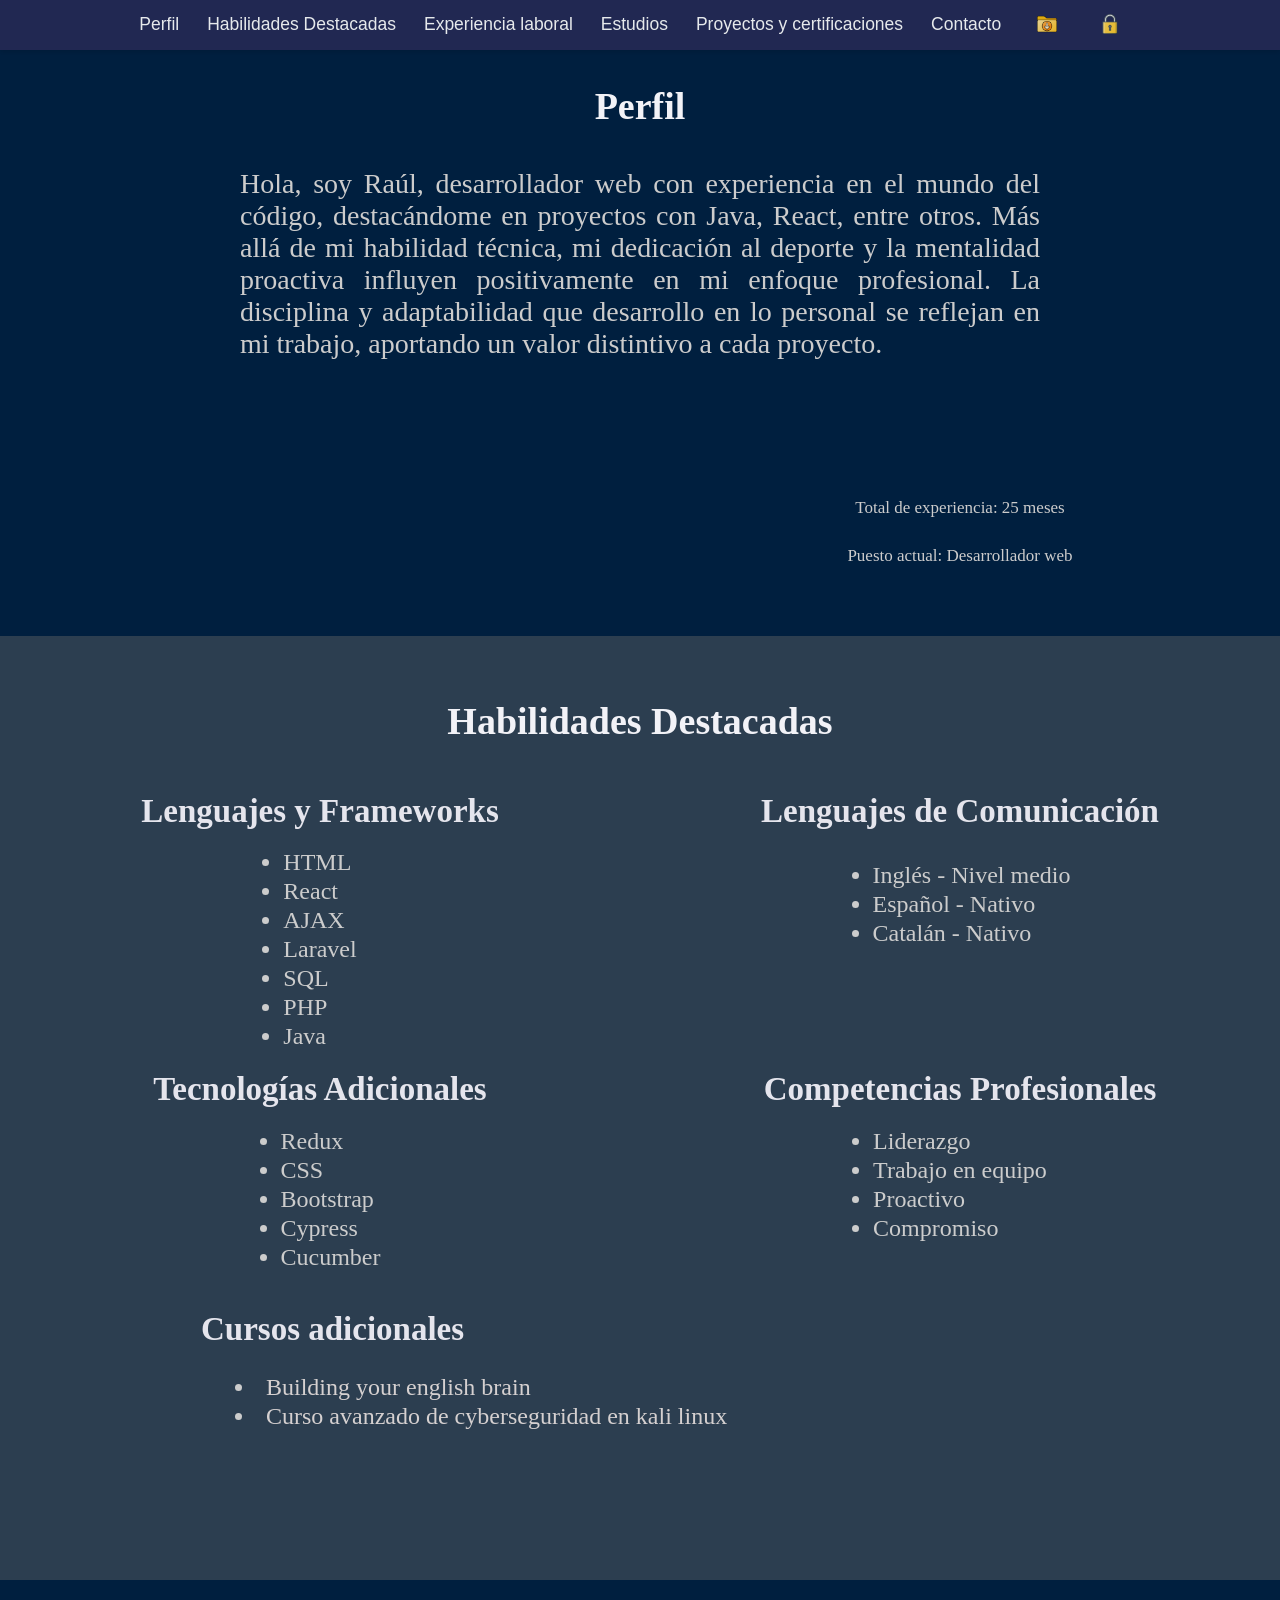
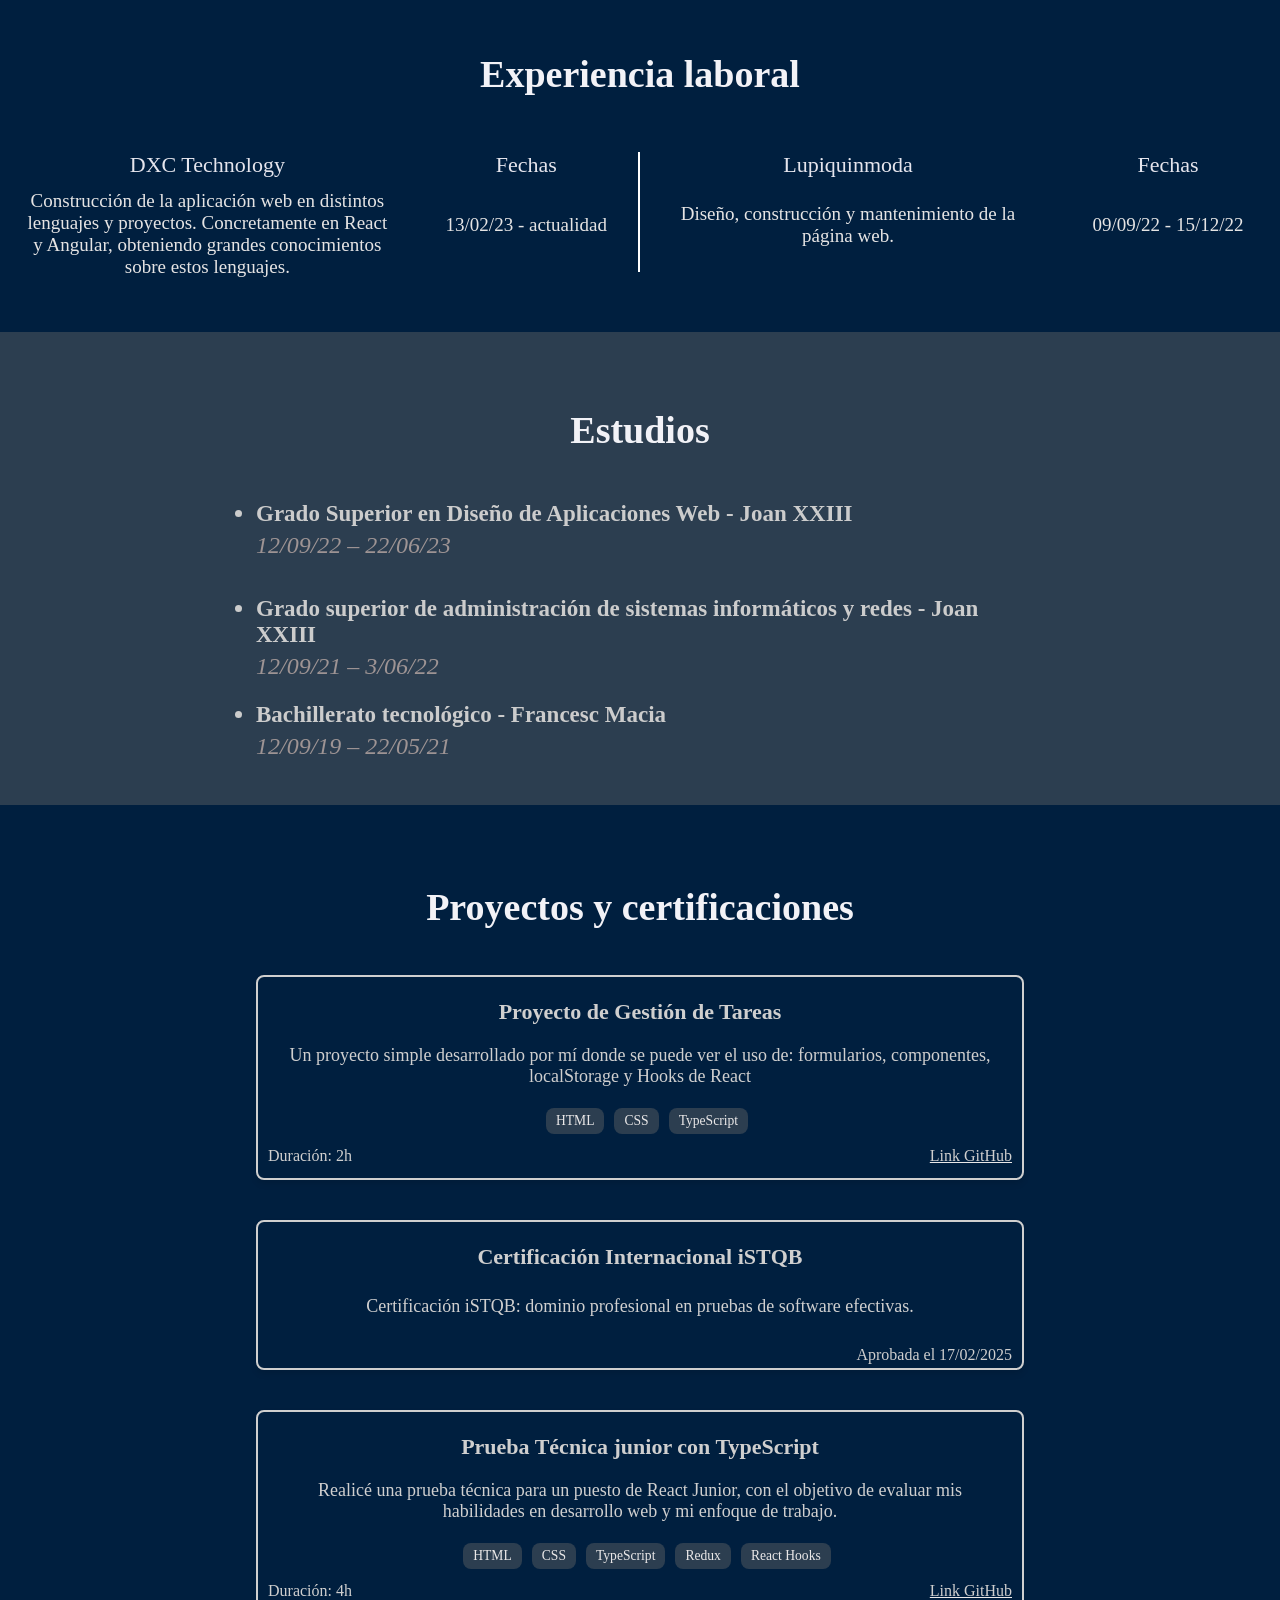
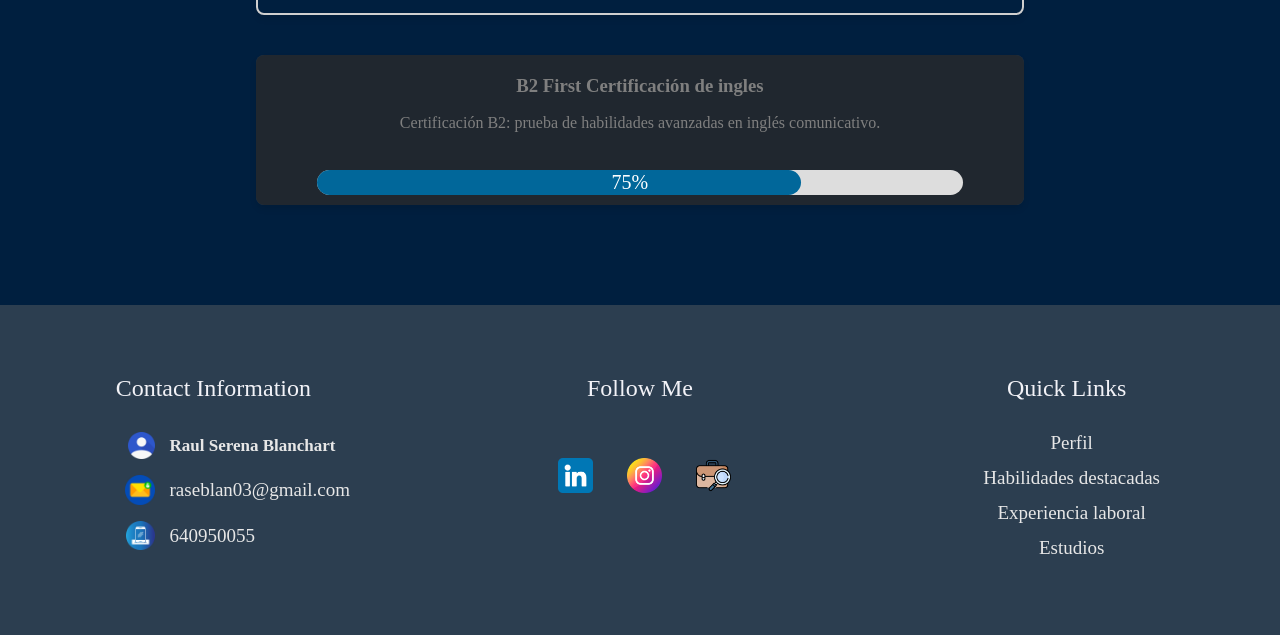
<file: index.html>
<!DOCTYPE html>
<html lang="en">

<head>
    <meta charset="UTF-8">
    <meta name="viewport" content="width=device-width, initial-scale=1.0">
    <link rel="stylesheet" href="style.css">
    <title>CV</title>
</head>

<body>
    <header>
        <nav>
            <ul>
                <div class="container" id="container">
                    <div class="titulo-nav ">
                        <div class="icono">
                            <a href="#perfil "><img class="imagen-nav" src="./img/ordenador.png" alt=" "></a>
                        </div>
                        <div class="parrafo-web">
                            <a href="#perfil ">  Curriculum Web</a>
                        </div>

                    </div>
                    <div class="div-abrir">
                        <a id="abrir" class="hamburguesa"><img class="imagen-nav" src="./img/barra-de-menus (3).png" alt=" "></a>
                    </div>
                    <div id="nvbar" class="nvbar">

                        <li class="lis "><a onclick="closeNav()" href="#perfil ">Perfil</a></li>
                        <li class="lis "><a onclick="closeNav()" href="#Objetivos ">Habilidades Destacadas</a></li>
                        <li class="lis "><a onclick="closeNav()" href="#Experiencialaboral ">Experiencia laboral</a></li>
                        <li class="lis "><a onclick="closeNav()" href="#Estudios ">Estudios</a></li>
                        <li class="lis "><a onclick="closeNav()" href="#Proyectos ">Proyectos y certificaciones</a></li>
                        <li class="lis "><a onclick="closeNav()" href="#contacto ">Contacto</a></li>
                        <li class="lis-imagen " onclick="downloadFile()"><img class="imagen-nav-candado" src="./img/carpeta-de-descargas.png" alt=" "></li>
                        <li class="lis-imagen " onclick="desbloquearCandado()"><img id="imagen-candado" class="imagen-nav-candado" src="./img/bloquear.png" alt=" "></li>

                    </div>
                </div>
            </ul>

        </nav>
    </header>
    <div id="alert" class="alert">
        <span class="close-btn" onclick="closeAlert(true)">x</span>
        <p>¡Este es un mensaje de alerta!</p>
    </div>
    <section id="perfil" class="seccion">
        <div class="primera-seccion ">
            <div class="titulo-perfil ">
                <h2 class="seccion-titulo ">Perfil</h2>
            </div>
            <p class="texto-oscuro ">
                Hola, soy Raúl, desarrollador web con experiencia en el mundo del código, destacándome en proyectos con Java, React, entre otros. Más allá de mi habilidad técnica, mi dedicación al deporte y la mentalidad proactiva influyen positivamente en mi enfoque
                profesional. La disciplina y adaptabilidad que desarrollo en lo personal se reflejan en mi trabajo, aportando un valor distintivo a cada proyecto.
            </p>
        </div>
        <div class="contenedor-texto ">
            <div class="Tiempo-desarollando ">
                <p class="Tiempo-desarollando-texto ">Total de experiencia: 25 meses </p>
                <p class="Tiempo-desarollando-texto1 ">Puesto actual: Desarrollador web </p>
            </div>
        </div>
        <br><br><br> <br><br><br> <br><br><br> <br><br><br>
    </section>
    <section id="Objetivos" class="seccion1 ">
        <div class="segunda-seccion ">
            <div class="titulo ">
                <h2 class="seccion-titulo ">Habilidades Destacadas</h2>
            </div>
            <div class="contenedor-div ">
                <div class="div1 ">
                    <h4 class="seccion-titulo3 ">Lenguajes y Frameworks</h4>
                    <div class="divPequeno ">
                        <ul>

                            <li>HTML</li>
                            <li>React</li>
                            <li>AJAX</li>
                            <li>Laravel</li>
                            <li>SQL</li>
                            <li>PHP</li>
                            <li>Java</li>
                        </ul>
                    </div>
                </div>
                <div class="div2 ">
                    <h4 class="seccion-titulo4 ">Lenguajes de Comunicación</h4>
                    <div class="divPequeno2 ">
                        <ul>
                            <li>Inglés - Nivel medio</li>
                            <li>Español - Nativo</li>
                            <li>Catalán - Nativo</li>

                        </ul>
                    </div>
                </div>
            </div>

            <div class="contenedor-div ">
                <div class="div1 ">
                    <h4 class="seccion-titulo3 ">Tecnologías Adicionales</h4>
                    <div class="divPequeno3 ">
                        <ul>
                            <li>Redux</li>
                            <li>CSS </li>
                            <li>Bootstrap</li>
                            <li>Cypress</li>
                            <li>Cucumber</li>
                        </ul>
                    </div>
                </div>
                <div class="div2 ">
                    <h4 class="seccion-titulo4 ">Competencias Profesionales</h4>
                    <div class="divPequeno1 ">
                        <ul>
                            <li>Liderazgo</li>
                            <li>Trabajo en equipo</li>
                            <li>Proactivo</li>
                            <li>Compromiso</li>
                        </ul>
                    </div>
                </div>
            </div>
            <div class="contenedor-div ">
                <div class="div1-cursos ">
                    <h5 class="seccion-titulo3-cursos ">Cursos adicionales</h5>
                    <div class="divPequeno-cursos ">
                        <ul>
                            <li>
                                <a class="links" target="_blank" href="https://www.udemy.com/course/building-your-english-brain/ ">Building your english brain</a>
                            </li>
                            <li>
                                <a class="links" target="_blank" href="https://www.udemy.com/course/seguridad-informatica-practicas-en-kali-linux-retos-ctf/?kw=hacking+etico+avanzado&src=sac ">Curso avanzado de cyberseguridad en kali linux</a>
                            </li>
                        </ul>
                    </div>
                </div>
            </div>
        </div>
        </div>
        <br><br><br> <br><br><br>
    </section>
    <section id="Experiencialaboral" class="seccion ">
        <h2 class="seccion-titulo-copia ">Experiencia laboral</h2>
        <div class="contenedor-experiencia ">
            <div class="experencia-laboral-50 ">
                <div class="experencia-laboral-div ">
                    <div class="experencia-laboral-50-1 ">
                        <div class="experencia-laboral-texto ">
                            <p class="parrafo-experiencia ">DXC Technology</p>
                        </div>
                        <div class="experencia-laboral-texto1 ">
                            <p class="parrafo-experiencia1 ">Construcción de la aplicación web en distintos lenguajes y proyectos. Concretamente en React y Angular, obteniendo grandes conocimientos sobre estos lenguajes.</p>
                        </div>
                    </div>
                </div>
                <div class="experencia-laboral-div-1 ">
                    <div class="experencia-laboral-50-2 ">
                        <div class="experencia-laboral-texto2-title ">
                            <p class="parrafo-experiencia ">Fechas</p>
                        </div>
                        <div class="experencia-laboral-texto2 ">
                            <p class="parrafo-experiencia1-fecha ">13/02/23 - actualidad</p>
                        </div>
                    </div>
                </div>
            </div>
            <div class="experencia-laboral-50-50 ">
                <div class="experencia-laboral-div ">
                    <div class="experencia-laboral-50-1-1 ">
                        <div class="experencia-laboral-texto-copia ">
                            <p class="parrafo-experiencia ">Lupiquinmoda</p>
                        </div>
                        <div class="experencia-laboral-texto1 ">
                            <p class="parrafo-experiencia1-copia ">Diseño, construcción y mantenimiento de la página web.</p>
                        </div>
                    </div>
                </div>
                <div class="experencia-laboral-div-1 ">
                    <div class="experencia-laboral-50-2 ">
                        <div class="experencia-laboral-texto2-title ">
                            <p class="parrafo-experiencia ">Fechas</p>
                        </div>
                        <div class="experencia-laboral-texto2 ">
                            <p class="parrafo-experiencia1 ">09/09/22 - 15/12/22 </p>
                        </div>
                    </div>
                </div>
            </div>
        </div>
    </section>
    <section id="Estudios" class="seccion1 ">
        <div class="titulo-copia ">
            <h2 class="seccion-titulo ">Estudios</h2>
        </div>

        <div class="contenedor-educacion ">
            <div class="educacion-item ">
                <ul>
                    <li>
                        <h3 class="titulo-educacion ">Grado Superior en Diseño de Aplicaciones Web - Joan XXIII</h3>
                        <p class="periodo-educacion ">12/09/22 – 22/06/23</p>
                </ul>

            </div>
            <div class="contenedor-educacion ">
                <div class="educacion-item ">
                    <ul>
                        <li>
                            <h3 class="titulo-educacion ">Grado superior de administración de sistemas informáticos y redes - Joan XXIII</h3>
                            <p class="periodo-educacion ">12/09/21 – 3/06/22</p>
                    </ul>

                </div>
                <div class="contenedor-educacion ">
                    <div class="educacion-item-batx ">
                        <ul>
                            <li>
                                <h3 class="titulo-educacion ">Bachillerato tecnológico - Francesc Macia </h3>
                                <p class="periodo-educacion ">12/09/19 – 22/05/21</p>
                            </li>
                        </ul>

                    </div>
                </div>
    </section>
    <section id="Proyectos" class="seccion2 ">
        <div class="contenedor-proyecto">
            <div class="div-proyectos">
                <div class="titulo-proyectos">
                    <h2 class="seccion-titulo ">Proyectos y certificaciones</h2>
                </div>
                <div class="proyecto">
                    <h3 class="proyecto-titulossss">Proyecto de Gestión de Tareas</h3>
                    <div class="div_desc">
                        <p class="proyecto-descripcion">Un proyecto simple desarrollado por mí donde se puede ver el uso de: formularios, componentes, localStorage y Hooks de React</p>
                    </div>


                    <div class="proyecto-lenguajes">
                        <span class="proyecto-lenguaje">HTML</span>
                        <span class="proyecto-lenguaje">CSS</span>
                        <span class="proyecto-lenguaje">TypeScript</span>
                    </div>
                    <div class="div_global">
                        <div class="duracion-proyecto__div">
                            <p>Duración: 2h</p>
                        </div>
                        <div class="proyecto-link__div">
                            <a href="https://github.com/raseblan/proyecto_lista_tareas.git" target="_blank" class="proyecto-link">Link GitHub</a>
                        </div>
                    </div>


                </div>

                <div class="proyecto-certificacion">
                    <h3 class="proyecto-titulossss-certificacion">Certificación Internacional iSTQB</h3>
                    <div class="div_desc-certificacion">
                        <p class="proyecto-descripcion-certificacion">Certificación iSTQB: dominio profesional en pruebas de software efectivas.</p>
                    </div>

                    <div class="div_global">
                        <div class="proyecto-link__div-certificacion">
                            <p class="proyecto-link">Aprobada el 17/02/2025</p>
                        </div>
                    </div>
                </div>

                <div class="prueba-tecnica">
                    <h3 class="proyecto-titulossss">Prueba Técnica junior con TypeScript</h3>
                    <div class="div_desc-prueba-tecnica">
                        <p class="proyecto-descripcion">Realicé una prueba técnica para un puesto de React Junior, con el objetivo de evaluar mis habilidades en desarrollo web y mi enfoque de trabajo.</p>
                    </div>


                    <div class="prueba-tecnica-lenguajes">
                        <span class="prueba-tecnica-lenguaje">HTML</span>
                        <span class="proyecto-lenguaje">CSS</span>
                        <span class="proyecto-lenguaje">TypeScript</span>
                        <span class="proyecto-lenguaje">Redux</span>
                        <span class="proyecto-lenguaje">React Hooks</span>
                    </div>
                    <div class="div_global">
                        <div class="duracion-proyecto__div">
                            <p>Duración: 4h</p>
                        </div>
                        <div class="proyecto-link__div">
                            <a href="https://github.com/raseblan/prueba-tecnica-react-developer-movies.git" target="_blank" class="proyecto-link">Link GitHub</a>
                        </div>
                    </div>


                </div>



                <div class="proyecto1 disabled">
                    <div class="overlay">
                        <div class="progress-container">
                            <div class="progress-bar-85">
                                <p class="ochenta">75%</p>
                            </div>
                            <div class="tooltip">En proceso</div>
                        </div>
                    </div>
                    <h3 class="text-proyectos" style="margin-bottom: 17px;">B2 First Certificación de ingles</h3>
                    <p class="p-proyectos">Certificación B2: prueba de habilidades avanzadas en inglés comunicativo.</p>
                </div>
            </div>

    </section>
    <section id="contacto" class="seccion2-copia ">
        <div class="footer-div">
            <div class="footer-div-hijo">
                <div class="footer-div-hijo-title">Contact Information</div>
                <div class="footer-div-hijo-content">
                    <div class="footer-div-hijo-content-sub">
                        <p class="pe">
                            <div class="div-contact">
                                <div class="img-contact"><img class="imagen-nav-4" src="./img/contactos-de-google.png" alt=""></div>
                                <div class="nombre-class"> <b class="b-class"> Raul Serena Blanchart</b></div>
                            </div>
                        </p>
                        <p class="pe">
                            <div class="div-contact">
                                <div class="img-contact">
                                    <a href="mailto:raseblan03@gmail.com"><img class="imagen-nav-5" src="./img/correo-electronico-confidencial.png" alt=""></a>
                                </div>
                                <div class="nombre-class"><a class="a-class" href="mailto:raseblan03@gmail.com">raseblan03@gmail.com</a></div>
                            </div>
                        </p>
                        <p class="pe">
                            <div class="div-contact">
                                <div class="img-contact">
                                    <a href="tel:640950055"><img class="imagen-nav-6" src="./img/telefono.png" alt=""></a>
                                </div>
                                <div class="nombre-class"><a class="a-class" href="tel:640950055">640950055</a></div>
                            </div>
                        </p>
                    </div>
                </div>
            </div>
            <div class="footer-div-hijo-images">
                <div class="footer-div-hijo-title-follow">Follow Me</div>
                <div class="footer-div-hijo-content-links">
                    <a href="https://www.linkedin.com/in/raul-serena-blanchart-b142b1333/" target="_blank"><img class="imagen-nav-2" src="./img/linkedin.png" alt=" "></a>
                    <a target="_blank" href="https://www.instagram.com/raseblan03/"> <img class="imagen-nav-2" src="./img/instagram.png" alt=" "></a>
                    <a target="_blank" href="https://www.infojobs.net/candidate/cv/view/index.xhtml?dgv=4013603756755024085"> <img class="imagen-nav-2" src="./img/demandante-de-empleo.png" alt=" "></a>
                </div>
            </div>
            <div class="footer-div-hijo-quick">
                <div class="footer-div-hijo-title">Quick Links</div>
                <div class="footer-div-hijo-content">
                    <div class="footer-div-hijo-content-sub">
                        <p class="pe-quick"><a href="#perfil "> Perfil</a></p>
                    </div>
                    <div class="footer-div-hijo-content-sub">
                        <p class="pe-quick"> <a href="#objetivos ">Habilidades destacadas</a></p>
                    </div>
                    <div class="footer-div-hijo-content-sub">
                        <p class="pe-quick"> <a href="#Experiencialaboral ">Experiencia laboral</a></p>
                    </div>
                    <div class="footer-div-hijo-content-sub">
                        <p class="pe-quick"> <a href="#Estudios ">Estudios</a></p>
                    </div>
                </div>
            </div>
        </div>
    </section>


    <script src="script.js"></script>
</body>

</html>
</file>
<file: style.css>
/* tareas restantes
    hay que cambiar la medida del nav al poner una mas
    y cambiar footer tanto links como info personal 
Parte de ordenador solo falta pestaña proyectos y footeer
-Buscar que poner en la primera seccion en vez de la foto
-Mejorar el responsive en movil y en 668px de la experiencia laboral
-Mejorar el navbar esteticamente, ver porque el blanco es como trasparente
-Añadir la experiencia en test con cypress with cucumber
- Crear un apartado de proyectos realizados
-Solucionar el bug del candado cuando haces doble click
- Mejorar esteticas pequeñas del footer
Ultimos pasos: 
Crear linkeding, una vez creado vinvularlo al footer
Subir el proyecto a github y crear el link para que se pueda ver */

* {
    padding: 0;
    margin: 0;
    box-sizing: border-box;
}

.footer-copy {
    background-color: #2C2F33;
    color: #e7e7e7;
    justify-content: center;
    display: flex;
    width: 100%;
    height: 30px;
    align-items: center;
}

.no-scroll {
    overflow: hidden;
    height: 100%;
}

body {
    width: 100%;
    z-index: 100;
    overflow: visible;
}

html {
    scroll-behavior: smooth;
}

header {
    background-color: #9e9494;
}

.hamburguesa {
    display: none;
}

.container {
    height: 5.5%;
    width: 100%;
    display: flex;
    align-items: center;
    justify-content: flex-end;
    z-index: 1000;
    position: fixed;
    background-color: #252a55;
    opacity: 0.90;
    box-shadow: 0 2px 4px rgba(0, 0, 0, 0.1);
}

.titulo {
    display: flex;
    justify-content: center;
    align-items: center;
    margin-bottom: 31px;
    margin-top: 1%;
}

.titulo-perfil {
    display: flex;
    justify-content: center;
    align-items: center;
    margin-bottom: 31px;
    margin-top: 3%;
}

.titulo-copia {
    display: flex;
    justify-content: center;
    align-items: center;
    margin-bottom: 25px;
    margin-top: 1%;
}

.icono {
    width: 3%;
    display: flex;
    justify-content: flex-start;
    margin-right: 5%;
    margin-left: 2%;
}

.lis-imagen {
    display: flex;
    justify-content: center;
    align-items: center;
    width: 5%;
}

.imagen-nav {
    display: flex;
    width: 30px;
}

.imagen-nav-candado {
    display: flex;
    width: 20px;
}

.parrafo-web {
    display: flex;
    align-items: center;
    width: 100%;
    font-size: 20px;
}

.nvbar {
    width: 70%;
    display: flex;
    flex-wrap: nowrap;
    justify-content: flex-end;
    margin-right: 1%;
}

.titulo-nav {
    width: 30%;
    display: flex;
    flex-wrap: nowrap;
    justify-content: flex-start;
    color: white;
}

nav ul {
    list-style: none;
    overflow: hidden;
    font-family: 'Roboto', sans-serif;
    display: flex;
    justify-content: center;
}

nav ul li {
    font-size: 16px;
    line-height: 30px;
}

nav ul li a {
    display: block;
    padding: 0 14px;
    color: #fff;
    text-decoration: none;
    font-size: 17.5px;
    margin-left: 0px;
}

nav ul li:hover {
    border-radius: 3px;
    background-color: #104983;
    color: #ECF0F1;
}

.title1 {
    color: #f2f2f2;
    text-decoration: none;
    font-size: 18px;
    margin-left: 20px;
}

.imagen-presentacion {
    width: 100%;
    height: 100vh;
}

.imagen {
    width: 100%;
    background-size: cover;
    height: 100vh;
    opacity: 80%;
}

.texto-imagen1 {
    margin-left: 4%;
    font-size: 69px;
}

.texto-imagen2 {
    font-size: 52px;
    margin-left: 3%;
}

.texto-imagen {
    position: absolute;
    top: 30%;
    left: 48%;
    transform: translate(-50%, -50%);
    color: #d6d6d6;
    text-align: center;
}

.seccion {
    background-color: #001F3F;
    color: #ffffff;
    padding: 60px 0;
    display: flex;
    flex-wrap: wrap;
    justify-content: center;
}

.seccion2 {
    background-color: #001F3F;
    color: #ebebeb;
    padding: 80px 0;
    display: flex;
    flex-wrap: wrap;
}

.seccion2-copia {
    background-color: #2c3e50;
    color: #ebebeb;
    padding: 30px 0;
    display: flex;
    flex-wrap: wrap;
}

.seccion-titulo {
    display: flex;
    align-items: center;
    align-content: center;
    font-size: 38px;
    color: #F2F2F7;
}

.seccion-titulo-copia {
    display: flex;
    align-items: center;
    align-content: center;
    font-size: 38px;
    margin-top: 1%;
    margin-bottom: 30px;
    color: #F2F2F7;
}

.texto-oscuro {
    margin-top: 5%;
    color: #cccccc;
    text-align: center;
    font-size: 28px;
    text-align: justify;
}

.primera-seccion {
    max-width: 800px;
    margin: 0 auto;
}

.contenedor-texto {
    margin-top: 10%;
    width: 100%;
    display: flex;
    justify-content: end;
}

.Tiempo-desarollando {
    width: 50%;
    display: flex;
    justify-content: center;
    align-items: center;
    flex-wrap: wrap;
    font-size: 17px;
}

.Tiempo-desarollando-texto {
    display: flex;
    justify-content: center;
    width: 100%;
    color: #cccccc;
}

.Tiempo-desarollando-texto1 {
    margin-top: 1%;
    display: flex;
    justify-content: center;
    width: 100%;
    color: #cccccc;
}

.segunda-seccion {
    width: 100%;
    justify-content: space-around;
}

.seccion1 {
    background-color: #2c3e50;
    color: #ffffff;
    width: 100%;
    padding: 50px 0px 40px 0px;
}

.contenedor-div {
    width: 100%;
    height: 100%;
    display: flex;
    flex-wrap: nowrap;
}

.div1 {
    margin-top: 1.5%;
    width: 50%;
    display: flex;
    justify-content: center;
    flex-wrap: wrap;
    align-items: center;
}

.div2 {
    margin-top: 1.5%;
    width: 50%;
    height: 0%;
    display: flex;
    flex-wrap: wrap;
    justify-content: center;
}

.seccion-titulo3,
.seccion-titulo3-copia {
    font-size: 33px;
    color: #e5e5ed;
    display: flex;
    justify-content: center;
    align-items: center;
}

.seccion-titulo3-cursos {
    font-size: 33px;
    color: #e5e5ed;
    display: flex;
    align-items: center;
    margin-left: 15.7%;
}

.seccion-titulo3-bo {
    font-size: 33px;
    color: #e5e5ed;
    display: flex;
    align-items: center;
    margin-left: 15%;
    margin-left: -2%;
}

.seccion-titulo4 {
    font-size: 33px;
    color: #e5e5ed;
    height: 0%;
}

.divPequeno {
    margin-top: 3%;
    width: 100%;
    display: flex;
    justify-content: center;
}

.divPequeno3 {
    margin-top: 3%;
    width: 100%;
    padding-left: 21px;
    display: flex;
    justify-content: center;
}

.divPequeno1 {
    margin-top: 3%;
    width: 100%;
    display: flex;
    justify-content: center;
}

.divPequeno2 {
    margin-top: 5%;
    width: 100%;
    padding-left: 23px;
    display: flex;
    justify-content: center;
}

ul {
    list-style-type: disc;
    color: #cccccc;
}

li {
    font-size: 24px;
    margin-bottom: 2px;
}

.div1-cursos {
    margin-top: 3%;
    width: 100%;
    display: flex;
    justify-content: flex-start;
    flex-wrap: wrap;
    align-items: center;
}

.divPequeno-cursos {
    margin-top: 2%;
    padding-left: 20%;
    width: 100%;
    display: flex;
    justify-content: flex-start;
}

.contenedor-experiencia {
    width: 100%;
    display: flex;
    flex-wrap: nowrap;
}

.contenedor-educacion {
    width: 100%;
    justify-content: center;
    display: flex;
    flex-wrap: wrap;
}

.estudios-50 {
    width: 50%;
    height: 120px;
    margin-top: 2%;
    display: flex;
    flex-wrap: nowrap;
}

.experencia-laboral-50 {
    width: 50%;
    height: 120px;
    margin-top: 2%;
    display: flex;
    flex-wrap: nowrap;
    border-right: 2px solid white;
}

.experencia-laboral-50-50 {
    width: 50%;
    height: 120px;
    margin-top: 2%;
    display: flex;
    flex-wrap: nowrap;
}

.experencia-laboral {
    width: 50%;
    display: flex;
    justify-content: center;
    margin-left: 3%;
}

.parrafo-experiencia {
    font-size: 22px;
    display: flex;
    justify-content: center;
    color: #e5e5ed;
}

.parrafo-experiencia1 {
    font-size: 19px;
    color: rgb(229, 228, 228);
}

.parrafo-experiencia1-fecha {
    font-size: 19px;
    color: rgb(229, 228, 228);
}

.parrafo-experiencia1-copia {
    font-size: 19px;
    color: rgb(229, 228, 228);
}

.experencia-laboral-div {
    width: 65%;
    display: flex;
    flex-wrap: nowrap;
    justify-content: center;
}

.experencia-laboral-div-1 {
    width: 35%;
    display: flex;
    flex-wrap: nowrap;
    justify-content: center;
}

.experencia-laboral-50-1 {
    width: 100%;
    display: flex;
    flex-wrap: wrap;
    justify-content: center;
}

.experencia-laboral-50-1-1 {
    width: 100%;
    display: flex;
    flex-wrap: wrap;
    justify-content: center;
}

.experencia-laboral-50-2 {
    width: 100%;
    display: flex;
    justify-content: center;
    flex-wrap: wrap;
}

.experencia-laboral-texto {
    width: 80%;
    height: 38px;
    display: flex;
    justify-content: center;
    flex-wrap: wrap;
}

.experencia-laboral-texto-copia {
    width: 80%;
    display: flex;
    justify-content: center;
}

.experencia-laboral-texto1 {
    width: 90%;
    display: flex;
    justify-content: center;
    text-align: center;
}

.experencia-laboral-texto2,
.experencia-laboral-texto2-title {
    width: 100%;
    display: flex;
    justify-content: center;
}

.titulo-educacion {
    width: 100%;
    font-size: 23px;
    font-weight: bold;
    margin-bottom: 5px;
    margin-top: 4%;
    color: #cccccc;
}

.periodo-educacion {
    width: 100%;
    font-style: italic;
    color: #9e9494;
    margin-bottom: 5px;
}

.educacion-item {
    width: 60%;
    display: flex;
    flex-wrap: wrap;
}

.educacion-item-batx {
    width: 60%;
    display: flex;
    flex-wrap: wrap;
}

.alert {
    position: fixed;
    top: 7%;
    z-index: 1000;
    right: -400px;
    background-color: rgb(161, 255, 161);
    color: rgb(0, 0, 0);
    padding: 15px;
    border-radius: 5px;
    box-shadow: 0 4px 8px rgba(0, 0, 0, 0.1);
    transition: right 0.3s ease-out;
}

.close-btn {
    position: absolute;
    top: 0.5px;
    right: 5px;
    cursor: pointer;
}

.close-btn:hover {
    color: red;
}

.alert p {
    margin: 0;
}

.footer-div {
    width: 100%;
    display: flex;
    justify-content: space-around;
    background-color: #2c3e50;
    padding: 40px 0;
}

.div-proyectos {
    display: flex;
    width: 100%;
    justify-content: center;
    flex-wrap: wrap;
}

.contenedor-proyecto {
    width: 100%;
    height: 100%;
}

.titulo-proyectos {
    font-size: 24px;
    width: 100%;
    display: flex;
    justify-content: center;
    margin-bottom: 26px;
}

.duracion-proyecto__div {
    display: flex;
    margin-top: 2px;
    justify-content: start;
    align-items: center;
    width: 50%;
    color: #cfcfcf;
}

.div_global {
    display: flex;
    flex-wrap: nowrap;
    width: 100%;
}

.proyecto-link__div {
    display: flex;
    margin-top: 2px;
    justify-content: end;
    align-items: center;
    width: 50%;
    text-decoration: underline;
}

.proyecto-link__div-certificacion {
    display: flex;
    margin-top: 7px;
    font-size: 16px;
    justify-content: end;
    align-items: center;
    width: 100%;
}

.duracion-proyecto__div,
.proyecto a,
.prueba-tecnica a,
.proyecto-link__div {
    font-size: 16px !important;
}

.proyecto-descripcion,
.proyecto-descripcion-certificacion {
    font-size: 18px;
    color: #cfcfcf;
}

.proyecto-titulossss {
    margin: 8px;
    margin-top: 12px;
    font-size: 22px;
    color: #cfcfcf;
}

.proyecto-titulossss-certificacion {
    margin: 8px;
    margin-top: 12px;
    font-size: 22px;
    color: #cfcfcf;
}

.proyecto-lenguajes {
    display: flex;
    margin: 7px;
    margin-bottom: 6px;
    justify-content: center;
    align-items: center;
    width: 100%;
}

.prueba-tecnica-lenguajes {
    display: flex;
    margin: 7px;
    margin-bottom: 6px;
    justify-content: center;
    align-items: center;
    width: 100%;
}

.proyecto-lenguaje {
    display: inline-block;
    background: #2c3e50;
    padding: 5px 10px;
    border-radius: 8px;
    margin: 5px;
    font-size: 0.85rem;
}

.prueba-tecnica-lenguaje {
    display: inline-block;
    background: #2c3e50;
    padding: 5px 10px;
    border-radius: 8px;
    margin: 5px;
    font-size: 0.85rem;
}

.proyecto-link {
    color: #cfcfcf;
}

.div_desc {
    width: 98%;
    margin: 1%;
    margin-top: 20px;
    display: flex;
    justify-content: center;
    height: 50px;
}

.div_desc-prueba-tecnica {
    width: 98%;
    margin: 1%;
    margin-top: 20px;
    display: flex;
    justify-content: center;
    height: 50px;
}

.div_desc-certificacion {
    width: 98%;
    margin: 1%;
    margin-top: 16px;
    margin-bottom: 13px;
    display: flex;
    justify-content: center;
    align-items: center;
    height: 40px;
}

.proyecto {
    position: relative;
    width: 60%;
    height: 205px;
    border-radius: 2px;
    margin: 20px 0;
    padding: 10px;
    border-radius: 8px;
    background: #002040b4;
    color: rgb(234, 232, 232);
    text-align: center;
    box-shadow: 0px 4px 6px rgba(0, 0, 0, 0.1);
    border: 2px solid #cfcfcf;
}

.prueba-tecnica {
    position: relative;
    width: 60%;
    height: 205px;
    border-radius: 2px;
    margin: 20px 0;
    padding: 10px;
    border-radius: 8px;
    background: #002040b4;
    color: rgb(234, 232, 232);
    text-align: center;
    box-shadow: 0px 4px 6px rgba(0, 0, 0, 0.1);
    border: 2px solid #cfcfcf;
}

.proyecto-certificacion {
    position: relative;
    width: 60%;
    height: 150px;
    border-radius: 2px;
    margin: 20px 0;
    padding: 10px;
    border-radius: 8px;
    background: #002040b4;
    color: rgb(234, 232, 232);
    text-align: center;
    box-shadow: 0px 4px 6px rgba(0, 0, 0, 0.1);
    border: 2px solid #cfcfcf;
}

.proyecto1 {
    position: relative;
    width: 60%;
    height: 150px;
    border-radius: 2px;
    margin: 20px 0;
    padding: 20px;
    border-radius: 8px;
    color: white;
    text-align: center;
    box-shadow: 0px 4px 6px rgba(0, 0, 0, 0.1);
}

.proyecto1.disabled {
    background-color: rgba(128, 128, 128, 0.5);
}

.proyecto1.disabled .overlay {
    display: flex;
    align-items: end;
    justify-content: center;
    position: absolute;
    top: 0;
    left: 0;
    width: 100%;
    height: 100%;
    background-color: rgba(0, 0, 0, 0.5);
    color: white;
    font-size: 20px;
    z-index: 2;
    border-radius: 8px;
}

.progress-container {
    width: 84%;
    background-color: #ddd;
    border-radius: 25px;
    margin: 10px 0;
}

.progress-bar-85 {
    width: 75%;
    height: 25px;
    background-color: #01679a;
    border-radius: 25px;
    text-align: center;
    color: rgb(255, 255, 255);
    line-height: 25px;
    display: flex;
    align-items: center;
    justify-content: center;
    padding-left: 141px;
}

.progress-bar-90 {
    width: 90%;
    height: 25px;
    background-color: #01679a;
    border-radius: 25px;
    text-align: center;
    color: rgb(255, 255, 255);
    line-height: 25px;
    display: flex;
    align-items: center;
    justify-content: center;
    padding-left: 93px;
}

.tooltip {
    visibility: hidden;
    width: 100px;
    background-color: #555;
    color: #fff;
    text-align: center;
    border-radius: 5px;
    padding: 2px 0;
    position: absolute;
    z-index: 1;
    bottom: 23%;
    left: 50%;
    margin-left: -50px;
    opacity: 0;
    transition: opacity 0.3s;
    font-size: 17px;
}

.progress-container:hover .tooltip {
    visibility: visible;
    opacity: 1;
}

.footer-div-hijo {
    width: 30%;
    text-align: center;
}

.footer-div-hijo-quick {
    width: 30%;
    text-align: center;
}

.footer-div-hijo-images {
    width: 30%;
    text-align: center;
}

.footer-div-hijo-title {
    font-size: 24px;
    color: #F2F2F7;
    margin-bottom: 23px;
}

.footer-div-hijo-title-follow {
    font-size: 24px;
    color: #F2F2F7;
    margin-bottom: 44px;
}

.imagen-nav-2 {
    display: flex;
    width: 35px;
    margin: 12px;
}

.imagen-nav-4 {
    display: flex;
    width: 27px;
    margin: 5px;
}

.imagen-nav-5 {
    display: flex;
    width: 30px;
    margin: 5px;
}

.imagen-nav-6 {
    display: flex;
    width: 29px;
    margin: 5px;
}

.pe {
    font-size: 15px;
    color: #f3f3f3;
    display: flex;
    justify-content: start;
    align-items: center;
}

.pe-quick {
    font-size: 15px;
    color: #f3f3f3;
    margin-top: 7px;
    margin-bottom: 7px;
    display: flex;
    justify-content: center;
    align-items: center;
    margin-bottom: 6px;
}

.footer-div-hijo-content-sub {
    width: 100%;
    display: flex;
    flex-direction: column;
    gap: 2px;
}

b {
    color: #e7e7e7;
    font-size: 17px;
    margin-left: 10px;
}

.strong {
    font-family: "Roboto", sans-serif;
    font-weight: bold;
    font-size: 17px;
}

a {
    color: #e7e7e7;
    text-decoration: none;
    transition: color 0.3s ease;
    font-size: 19px;
    margin-left: 10px;
}

.pe a:hover {
    color: #5DADE2;
}

.quickLinks {
    color: #e2e0e0;
    text-decoration: none;
    transition: color 0.3s ease;
    margin-top: 15px;
    font-size: 16px;
}

.footer-div-hijo-content {
    margin-top: 14px;
    width: 100%;
    display: flex;
    justify-content: center;
    flex-wrap: wrap;
}

.footer-div-hijo-content-links {
    margin-top: 15px;
    display: flex;
    justify-content: center;
    flex-wrap: nowrap;
}

.links {
    color: rgb(213, 208, 208);
    font-size: 24px;
}

.cerrar {
    display: none;
}

.div-contact {
    display: flex;
    width: 100%;
    margin-left: 6%;
}

.img-contact {
    width: 30%;
    display: flex;
    justify-content: end;
}

.nombre-class {
    width: 70%;
    display: flex;
    align-items: center;
}

@media screen and (max-width: 1650px) {
    .icono {
        width: 3%;
        display: flex;
        justify-content: flex-start;
        margin-right: 5%;
        margin-left: 2%;
    }
    .titulo-nav {
        width: 30%;
    }
    .nvbar {
        width: 70%;
        display: flex;
        flex-wrap: nowrap;
        justify-content: flex-end;
        margin-right: 1%;
    }
    .parrafo-web {
        display: flex;
        align-items: center;
        width: 100%;
        font-size: 20px;
    }
}

@media screen and (max-width: 1550px) {
    .icono {
        display: none;
    }
    .nvbar {
        width: 100%;
        display: flex;
        flex-wrap: nowrap;
        justify-content: center;
        margin-right: 1%;
    }
    .parrafo-web {
        display: none;
    }
    .titulo-nav {
        display: none;
    }
    .titulo-copia {
        margin-top: 2%;
    }
}

@media screen and (max-width: 1100px) {
    .pe {
        margin-left: 1%;
    }
    nav ul li {
        font-size: 14px;
    }
    .div-contact {
        margin-left: 0px;
    }
    .seccion-titulo {
        font-size: 34px;
        width: 100%;
        justify-content: center;
    }
    .seccion-titulo-copia {
        font-size: 34px;
        width: 100%;
        justify-content: center;
    }
    .container {
        opacity: 0.98;
    }
    .texto-oscuro {
        margin-top: 5%;
        color: #cccccc;
        font-size: 24px;
        text-align: justify;
    }
    .primera-seccion {
        max-width: auto;
        margin-left: 5%;
        margin-right: 5%;
    }
    .seccion {
        padding: 50px 0px;
    }
    .seccion1 {
        padding: 47px 0px 47px 0px;
    }
    .seccion2 {
        padding: 60px 0px;
    }
    .seccion2-copia {
        padding: 40px 0px;
    }
    .experencia-laboral-50 {
        width: 100%;
        height: 120px;
        margin-top: 6%;
        display: flex;
        flex-wrap: nowrap;
        border-right: 0px solid white;
    }
    .experencia-laboral-50-50 {
        width: 100%;
        margin-top: 6%;
    }
    .contenedor-experiencia {
        flex-wrap: wrap;
    }
    .Tiempo-desarollando {
        display: block;
    }
    .seccion-titulo3,
    .seccion-titulo3-copia {
        font-size: 25px;
        margin-bottom: 12px;
    }
    .seccion-titulo4 {
        font-size: 25px;
        margin-bottom: 12px;
    }
    .seccion-titulo3-bo {
        font-size: 28px;
    }
    .seccion-titulo3-cursos {
        font-size: 25px;
        margin-bottom: 12px;
    }
    li {
        font-size: 22px;
    }
    .educacion-item {
        width: 87%;
        display: flex;
        justify-content: start;
        margin-left: 7px;
    }
    .educacion-item-batx {
        width: 87%;
        margin-left: 7px;
    }
    .hamburguesa {
        display: block;
        cursor: pointer;
        position: relative;
    }
    .hamburguesa::after,
    .cerrar::after {
        content: "";
        position: absolute;
        top: 0;
        left: 0;
        width: 100%;
        height: 100%;
        background-color: transparent;
        transition: background-color 0.3s ease, box-shadow 0.3s ease;
        z-index: -1;
    }
    .hamburguesa:hover::after,
    .cerrar:hover::after {
        background-color: rgba(0, 0, 0, 0.9);
        box-shadow: 0 4px 8px rgba(0, 0, 0, 0.2);
    }
    nav ul li a:hover {
        color: whitesmoke;
    }
    .cerrar {
        cursor: pointer;
        position: fixed;
        padding: 0 20px;
        margin-left: 129px;
    }
    .div-abrir {
        padding: 2rem;
    }
    .parrafo-web {
        display: block;
    }
    .titulo-nav {
        width: 100%;
        display: flex;
        flex-wrap: nowrap;
        justify-content: flex-start;
        color: white;
        align-items: center;
    }
    .icono {
        display: flex;
        margin-right: 5%;
    }
    .cerrar {
        display: block;
        justify-content: flex-end;
    }
    .nvbar.visible {
        opacity: 1;
        visibility: visible;
        right: 0;
        transform: translateX(0);
        transition: transform 0.5s ease, opacity 0.4s ease;
    }
    .lis {
        margin-top: 13px;
        color: white;
        font-size: 1rem;
        transition: background-color 0.3s ease, color 0.3s ease;
    }
    .nvbar {
        transition: transform 0.3s ease, opacity 0.3s ease;
        opacity: 0;
        visibility: hidden;
        position: fixed;
        top: 0;
        right: 0;
        height: 100%;
        flex-direction: column;
        align-items: flex-start;
        background-color: #000000;
        padding: 0.5rem 0.5rem 2rem 0.5rem;
        width: 300px;
        margin-right: 0%;
        justify-content: flex-start;
        box-shadow: 0 0 0 100vmax rgba(56, 56, 56, 0.8);
        transform: translateX(100%);
        z-index: 1000;
    }
    .lis-imagen {
        display: none;
    }
    .noventa {
        font-size: 19px;
    }
    .ochenta {
        font-size: 19px;
    }
    .div_desc-prueba-tecnica {
        height: 55px;
    }
}

@media screen and (max-width: 850px) {
    .div1 {
        width: 100%;
        display: flex;
        justify-content: center;
        padding: 0%;
    }
    .div2 {
        width: 100%;
        display: flex;
        justify-content: center;
        padding: 0%;
    }
    .contenedor-div {
        width: 100%;
        display: flex;
        flex-wrap: wrap;
    }
    .divPequeno,
    .divPequeno3 {
        width: 80%;
        display: flex;
        margin-top: 5%;
        margin-bottom: 5%;
        justify-content: center;
        padding-left: 0%;
    }
    .divPequeno2,
    .divPequeno1 {
        width: 100%;
        display: flex;
        justify-content: center;
        padding-left: 0%;
        margin-top: 5%;
        margin-bottom: 5%;
    }
    .seccion-titulo3 {
        width: 80%;
        display: flex;
        justify-content: center;
        font-size: 24px;
        margin-left: 0%;
        margin-top: 1%;
        border-bottom: 2px solid white;
        padding-bottom: 2%;
    }
    .seccion-titulo4 {
        width: 80%;
        display: flex;
        justify-content: center;
        align-content: center;
        font-size: 24px;
        margin-left: 0%;
        margin-top: 1%;
        border-bottom: 2px solid white;
        padding-bottom: 2%;
    }
    .seccion-titulo3-cursos {
        margin-left: 3%;
        font-size: 24px;
        border-bottom: 2px solid white;
        padding-bottom: 2%;
    }
    .seccion-titulo3-copia,
    .seccion-titulo3-bo {
        font-size: 26px;
        margin-left: 10px;
    }
    .parrafo-experiencia1,
    .parrafo-experiencia1-copia,
    .parrafo-experiencia1-fecha {
        font-size: 17px;
    }
    .experencia-laboral-div {
        width: 65%;
        display: flex;
        flex-wrap: nowrap;
        justify-content: center;
    }
    .experencia-laboral-div-1 {
        width: 35%;
        display: flex;
        flex-wrap: nowrap;
        justify-content: center;
    }
    nav ul li a {
        display: block;
        padding: 0px 10px 0px 6px;
        color: #fff;
        text-decoration: none;
    }
    .footer-div-hijo-quick {
        display: none;
    }
    .footer-div-hijo {
        width: 50%;
    }
    .footer-div-hijo-images {
        width: 50%;
    }
    .footer-div-hijo-title {
        font-size: 23px;
    }
    .footer-div-hijo-title-follow {
        font-size: 23px;
    }
    .seccion2-copia {
        padding: 20px 0px;
    }
    .proyecto1,
    .proyecto {
        width: 100%;
        margin: 20px 20px;
    }
    .prueba-tecnica {
        width: 100%;
        margin: 20px 20px;
    }
    .proyecto-certificacion {
        width: 100%;
        margin: 20px 20px;
    }
    .text-proyectos {
        font-size: 17px;
    }
    .p-proyectos {
        font-size: 15px;
    }
    .noventa {
        font-size: 18px;
    }
    .ochenta {
        font-size: 18px;
    }
    .experencia-laboral-50 {
        height: 170px;
    }
}

@media screen and (max-width: 688px) {
    .proyecto-lenguaje {
        font-size: 12px;
    }
    .prueba-tecnica-lenguaje {
        font-size: 12px;
    }
    .duracion-proyecto__div,
    .proyecto a,
    .prueba-tecnica a,
    .proyecto-link__div-certificacion {
        font-size: 14px !important;
    }
    .proyecto-descripcion,
    .proyecto-descripcion-certificacion {
        font-size: 16px;
    }
    .proyecto-titulossss,
    .proyecto-titulossss-certificacion {
        font-size: 20px;
    }
    .proyecto-lenguajes {
        margin: 1px;
        margin-bottom: 5px;
        margin-top: 18px;
    }
    .prueba-tecnica-lenguajes {
        margin: 1px;
        margin-bottom: 5px;
        margin-top: 14px;
    }
    .div-abrir {
        padding: 2rem;
    }
    .progress-bar-90 {
        width: 90%;
        height: 19px;
    }
    .progress-bar-85 {
        width: 75%;
        height: 19px;
        padding-left: 76px;
    }
    .text-proyectos {
        font-size: 16px;
    }
    .p-proyectos {
        font-size: 15px;
    }
    .img-contact {
        width: 22%;
    }
    .nombre-class {
        width: 78%;
    }
    .b-class {
        font-size: 16px;
    }
    .a-class {
        font-size: 17px;
    }
    .seccion-titulo {
        justify-content: center;
        font-size: 28px;
        margin-bottom: 2%;
    }
    .texto-oscuro {
        margin-top: 5%;
        color: #cccccc;
        font-size: 22px;
    }
    .primera-seccion {
        max-width: auto;
        margin-left: 7%;
        margin-right: 7%;
    }
    .icono {
        display: flex;
        margin-right: 6.5%;
    }
    li {
        margin-top: 1%;
    }
    .seccion-titulo3-copia {
        font-size: 24px;
        margin-top: 6%;
        /* margin-right: 9%; */
    }
    .divPequeno-cursos {
        padding-left: 7%;
    }
    .links {
        font-size: 22px;
    }
    .titulo-educacion {
        font-size: 20px;
    }
    .contenedor-educacion {
        width: 100%;
        justify-content: center;
        display: flex;
        flex-wrap: wrap;
    }
    .periodo-educacion {
        font-size: 19px;
    }
    .footer-div-hijo-title {
        font-size: 23px;
    }
    .footer-div-hijo-title-follow {
        font-size: 23px;
    }
    .footer-div-hijo-content-links {
        margin-left: 21px;
    }
    .imagen-nav-2 {
        width: 33px;
    }
    .experencia-laboral-texto1 {
        width: 80%;
    }
    .seccion-titulo-copia {
        font-size: 28px;
    }
}


/* este es el tamaño solo para movil */

@media screen and (max-width: 499px) {
    .prueba-tecnica {
        height: 220px;
    }
    .proyecto-titulossss,
    .proyecto-titulossss-certificacion {
        font-size: 17px;
    }
    .proyecto-descripcion,
    .proyecto-descripcion-certificacion {
        font-size: 15px;
    }
    .prueba-tecnica-lenguaje {
        font-size: 10px;
    }
    .Tiempo-desarollando {
        display: flex;
        width: 100%;
        margin-top: 40%;
    }
    .icono {
        display: none;
    }
    .titulo-nav {
        display: none;
    }
    nav ul li {
        font-size: 13px;
        line-height: 30px;
    }
    .Tiempo-desarollando-texto {
        display: flex;
        justify-content: center;
        width: 70%;
    }
    .contenedor-texto {
        width: 90%;
        margin-top: 0%;
        height: 2%;
    }
    .educacion-item {
        width: 85%;
    }
    .educacion-item-batx {
        width: 85%;
    }
    .titulo-educacion {
        font-size: 18px;
    }
    .periodo-educacion {
        font-size: 18px;
    }
    .divPequeno-cursos {
        padding-left: 11%;
    }
    .links {
        font-size: 22px;
    }
    .seccion {
        padding: 75px 0px;
    }
    .seccion1 {
        padding: 62px 0px 62px 0px;
    }
    .seccion2 {
        padding: 70px 0px;
    }
    .seccion2-copia {
        padding: 20px 0px;
    }
    .titulo {
        margin-bottom: 15px;
        margin-top: 4%;
    }
    .titulo-perfil {
        margin-bottom: 15px;
        margin-top: 4%;
    }
    .titulo-copia {
        margin-bottom: 10px;
        margin-top: 0%;
    }
    .footer-div-hijo {
        width: 100%;
        margin-bottom: 30px;
    }
    .footer-div-hijo-images {
        width: 100%;
    }
    .footer-div {
        flex-wrap: wrap;
        padding: 14px;
    }
    .footer-div-hijo-content {
        width: 100%;
        display: flex;
        flex-wrap: wrap;
        text-align: justify;
    }
    b {
        margin-left: 10px;
    }
    .footer-div-hijo {
        justify-content: center;
        display: flex;
        flex-wrap: wrap;
    }
    .footer-div-hijo-title {
        font-size: 25px;
        display: flex;
        margin-bottom: 13px;
        justify-content: center;
    }
    .footer-div-hijo-title-follow {
        font-size: 25px;
        display: flex;
        margin-bottom: 24px;
        justify-content: center;
    }
    .footer-div-hijo-content-sub {
        width: 100%;
        margin-left: 53px;
    }
    .pe {
        width: 100%;
    }
    .strong {
        font-size: 16px;
    }
    .footer-div-hijo-content-links {
        margin-left: 0px;
        margin-right: 15px;
    }
    .progress-bar-85 {
        height: 16px;
    }
    .progress-bar-90 {
        height: 16px;
        padding-left: 32px;
    }
    .text-proyectos {
        font-size: 15px;
    }
    .p-proyectos {
        font-size: 14px;
    }
    .proyecto1,
    .proyecto {
        margin: 15px 15px;
    }
    .prueba-tecnica {
        margin: 15px 15px;
    }
    .proyecto-certificacion {
        margin: 15px 15px;
    }
    .experencia-laboral-div,
    .experencia-laboral-div-1 {
        width: 100%;
    }
    .experencia-laboral-50 {
        height: 200px;
        display: flex;
        flex-wrap: wrap;
    }
    .experencia-laboral-50-50 {
        display: flex;
        flex-wrap: wrap;
    }
    .experencia-laboral-texto2 {
        margin-top: 17px;
        font-style: italic;
        margin-top: 10px;
    }
    .experencia-laboral-texto2-title {
        display: none;
    }
    .seccion-titulo-copia {
        margin-bottom: 7px;
        margin-left: 25px;
        margin-right: 25px;
        font-size: 24px;
    }
    .experencia-laboral-texto-copia {
        margin-bottom: 19px;
    }
    nav ul li a {
        font-size: 15.5px;
    }
    li {
        font-size: 20px;
        margin-right: 7px;
    }
    .experencia-laboral-texto1 {
        width: 85%;
        display: flex;
        justify-content: center;
        text-align: left;
    }
    .proyecto-lenguajes {
        margin: 1px;
        margin-bottom: 10px;
        margin-top: 19px;
    }
    .prueba-tecnica-lenguajes {
        margin: 1px;
        margin-bottom: 10px;
        margin-top: 19px;
    }
}

@media screen and (max-width: 400px) {
    .proyecto-lenguaje {
        font-size: 11px;
    }
    .prueba-tecnica-lenguaje {
        font-size: 11px;
    }
    .duracion-proyecto__div,
    .proyecto a,
    .proyecto-link__div,
    .prueba-tecnica a,
    .proyecto-link__div-certificacion {
        font-size: 13px !important;
    }
    .proyecto-descripcion,
    .proyecto-descripcion-certificacion {
        font-size: 15px;
    }
    .proyecto-titulossss,
    .proyecto-titulossss-certificacion {
        font-size: 16px;
    }
    .Tiempo-desarollando-texto {
        width: 100%;
    }
    .texto-oscuro {
        text-align: left;
        font-size: 21px;
        margin-left: 6px;
        margin-right: 5px;
    }
    .seccion-titulo3,
    .seccion-titulo4,
    .seccion-titulo3-cursos {
        width: 100%;
        font-size: 22px;
        margin-left: 8px;
        margin-right: 8px;
    }
    .seccion-titulo,
    .seccion-titulo2 {
        font-size: 24px;
    }
    .footer-div-hijo-content-sub {
        margin-left: 22px;
    }
    .links {
        font-size: 20px;
    }
    .titulo-educacion {
        font-size: 16px;
    }
    .periodo-educacion {
        font-size: 16px;
    }
    .educacion-item {
        width: 80%;
    }
    .p-proyectos {
        font-size: 13px;
    }
    .footer-div-hijo-title,
    .footer-div-hijo-title-follow {
        font-size: 23px;
    }
    .parrafo-experiencia {
        font-size: 21px;
    }
    .experencia-laboral-texto {
        width: 100%;
    }
    .experencia-laboral-texto1 {
        width: 90%;
    }
    .educacion-item-batx {
        width: 80%;
    }
    .prueba-tecnica-lenguajes {
        flex-wrap: wrap;
        height: 56px;
    }
    .prueba-tecnica {
        height: 233px;
    }
}

@media screen and (max-width: 331px) {
    .prueba-tecnica {
        height: 249px;
    }
}

@media screen and (max-width: 320px) {
    .proyecto-certificacion {
        height: 165px;
    }
}
</file>
